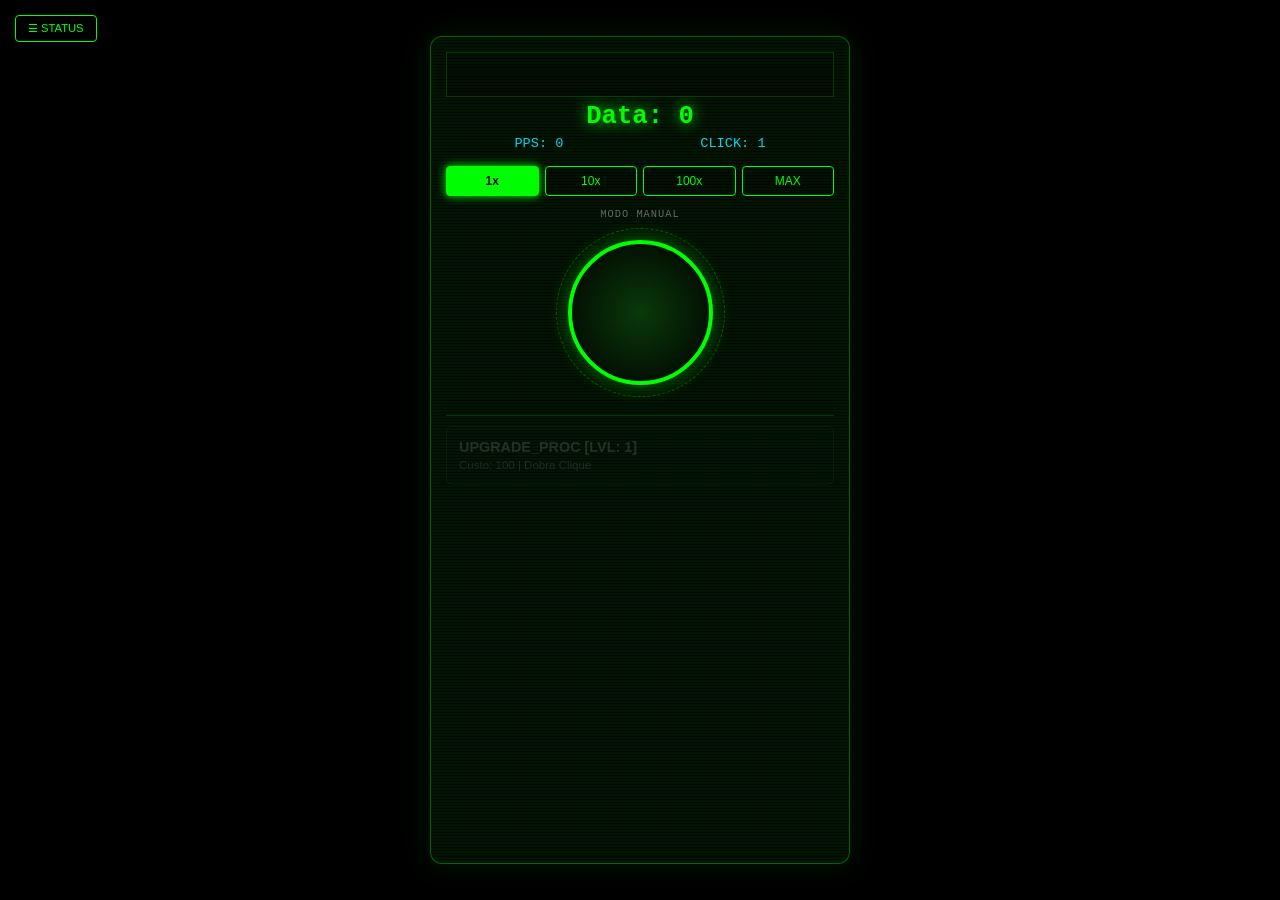
<file: index.html>
<!DOCTYPE html>
<html lang="pt-br">
<head>
    <meta charset="UTF-8">
    <meta name="viewport" content="width=device-width, initial-scale=1.0">
    <title>Hacker Clicker V10 - Estabilidade Total</title>
    <link rel="stylesheet" href="style.css">
</head>
<body>
    <canvas id="matrix-canvas"></canvas>
    
    <div id="active-boosts"></div>
    <button id="open-sidebar" class="menu-trigger">☰ STATUS</button>
    
    <div id="side-menu" class="sidebar">
        <div class="sidebar-header">
            <h3>SISTEMA</h3>
            <button id="close-sidebar">X</button>
        </div>
        <div class="sidebar-content">
            <button id="reset-game" class="reset-btn">LIMPAR CACHE</button>
        </div>
    </div>

    <div class="game-container">
        <div class="scanline"></div>
        <header>
            <div id="system-log" class="log-window"></div>
            <h1>Data: <span id="counter">0</span></h1>
            <div class="stats-row">
                <p>PPS: <span id="pps">0</span></p>
                <p>CLICK: <span id="click-power-display">1</span></p>
            </div>
        </header>

        <div class="buy-selector">
            <button class="batch-btn active" data-amount="1">1x</button>
            <button class="batch-btn" data-amount="10">10x</button>
            <button class="batch-btn" data-amount="100">100x</button>
            <button class="batch-btn" data-amount="max">MAX</button>
        </div>

        <main>
            <div id="idle-status" class="idle-banner">AGUARDANDO INPUT...</div>
            <div class="core-wrapper">
                <button id="click-me"></button>
                <div class="core-ring"></div>
            </div>
        </main>

        <section class="shop">
            <div id="upgrade-list"></div>
        </section>
    </div>

    <script src="matrix.js"></script>
    <script src="script.js"></script>
</body>
</html>
</file>
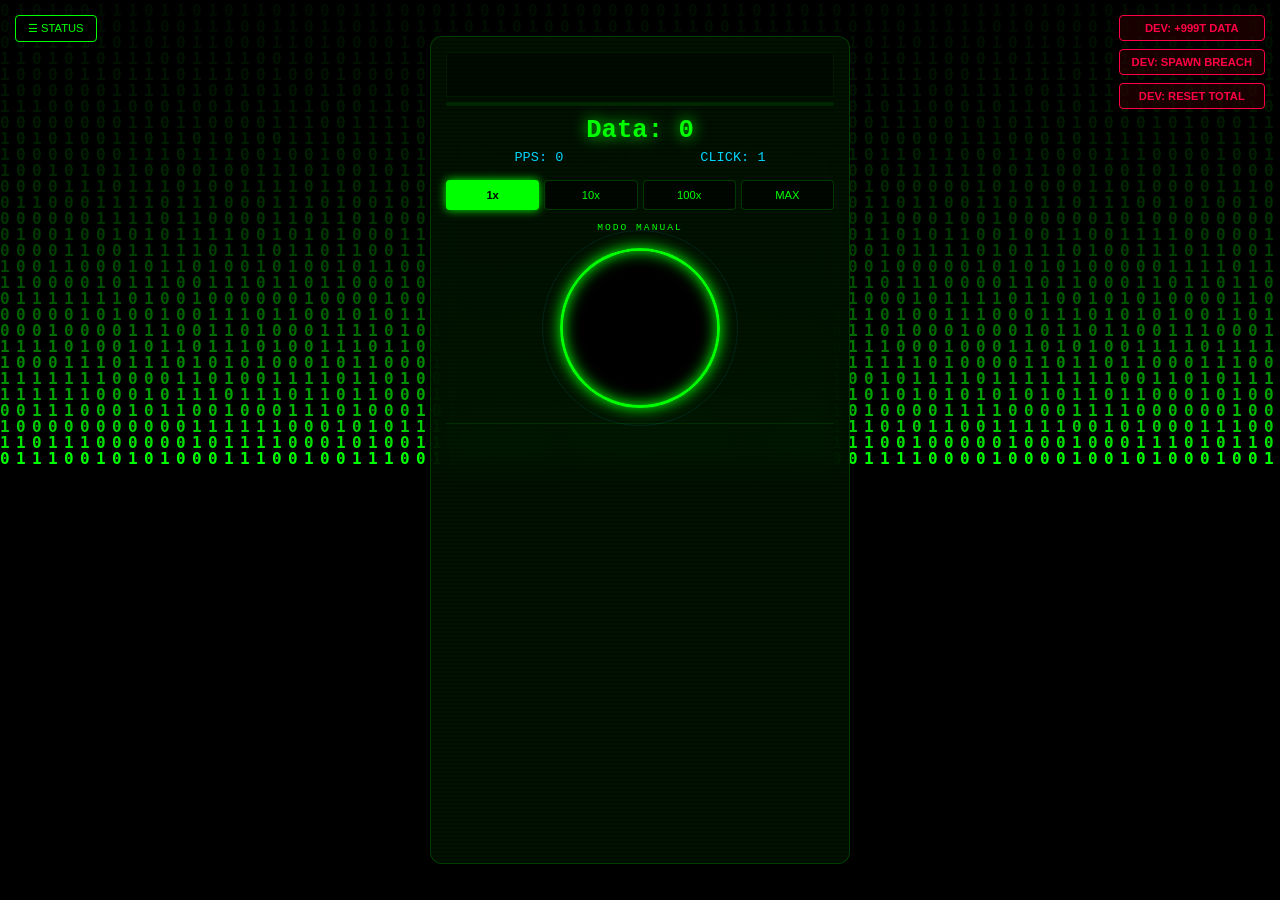
<file: Clicker/index.html>
<!DOCTYPE html>
<html lang="pt-br">
<head>
    <meta charset="UTF-8">
    <meta name="viewport" content="width=device-width, initial-scale=1.0">
    <title>Hacker Clicker V10 - UX Master</title>
    <link rel="stylesheet" href="style.css">
</head>
<body>
    <canvas id="matrix-canvas"></canvas>
    
    <div class="debug-controls">
        <button id="debug-boost" class="debug-trigger">DEV: +999T DATA</button>
        <button id="debug-breach" class="debug-trigger">DEV: SPAWN BREACH</button>
        <button id="debug-reset" class="debug-trigger dev-reset">DEV: RESET TOTAL</button>
    </div>

    <button id="open-sidebar" class="menu-trigger">☰ STATUS</button>
    
    <div id="side-menu" class="sidebar">
        <div class="sidebar-header">
            <h3>SISTEMA</h3>
            <button id="close-sidebar">X</button>
        </div>
        <div class="sidebar-content">
            <button id="reset-game" class="reset-btn">LIMPAR CACHE</button>
        </div>
    </div>

    <div id="breach-overlay" class="breach-flash hidden"></div>

    <div class="game-container">
        <div class="scanline"></div>
        <header>
            <div id="system-log" class="log-window"></div>
            
            <div class="progress-container">
                <div id="data-progress-bar" class="progress-fill"></div>
            </div>

            <h1>Data: <span id="counter">0</span></h1>
            <div class="stats-row">
                <p>PPS: <span id="pps">0</span></p>
                <p>CLICK: <span id="click-power-display">1</span></p>
            </div>
        </header>

        <div class="buy-selector">
            <button class="batch-btn active" data-amount="1">1x</button>
            <button class="batch-btn" data-amount="10">10x</button>
            <button class="batch-btn" data-amount="100">100x</button>
            <button class="batch-btn active-buy" data-amount="max">MAX</button>
        </div>

        <main>
            <div id="idle-status" class="idle-banner neon-pulsing">MODO MANUAL</div>
            <div class="core-wrapper">
                <canvas id="orb-canvas"></canvas>
                <button id="click-me"></button>
                <div class="core-ring"></div>
            </div>
        </main>

        <section class="shop">
            <div id="upgrade-list"></div>
        </section>
    </div>

    <script src="matrix.js"></script>
    <script src="script.js"></script>
</body>
</html>
</file>
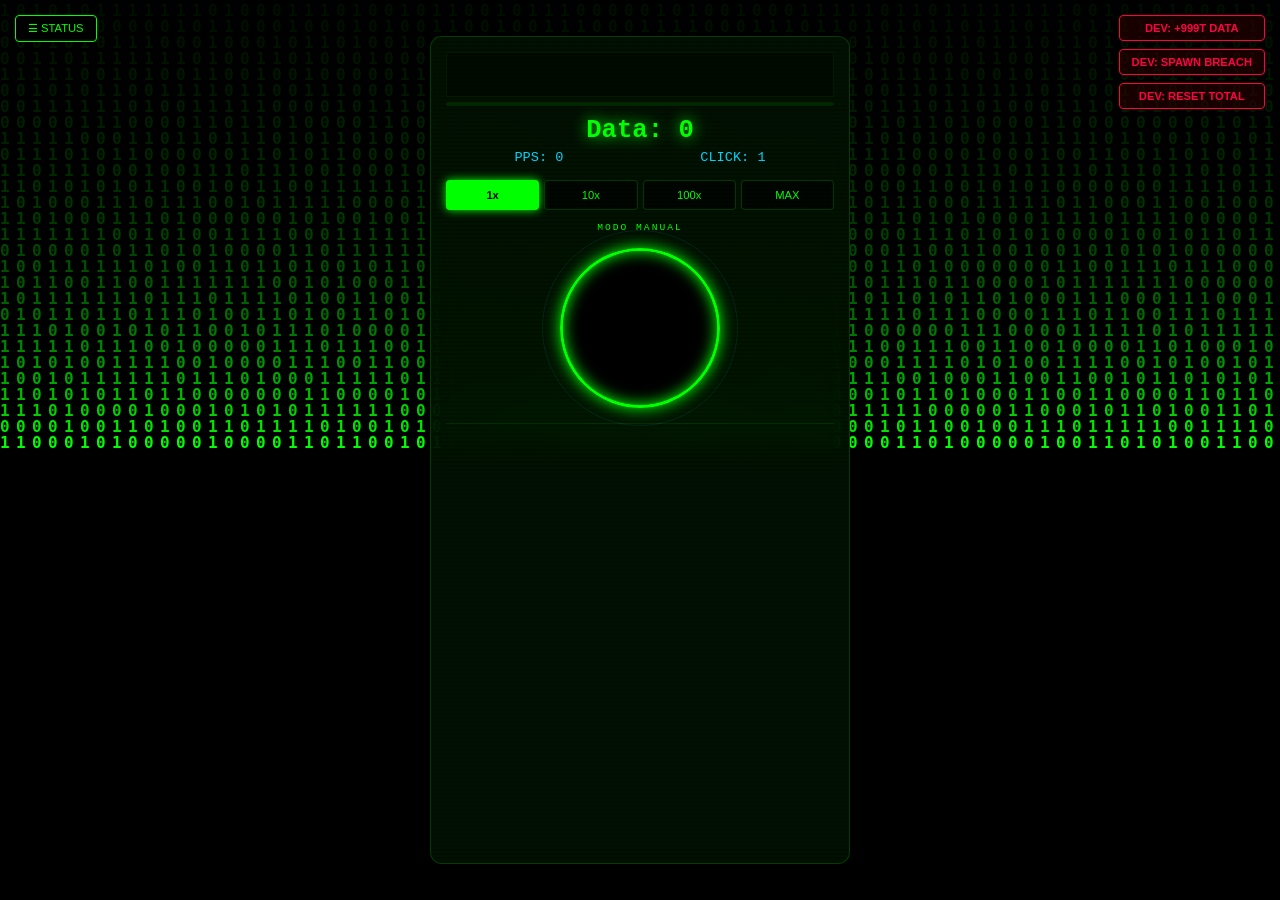
<file: Clicker/V1-1/index.html>
<!DOCTYPE html>
<html lang="pt-br">
<head>
    <meta charset="UTF-8">
    <meta name="viewport" content="width=device-width, initial-scale=1.0">
    <title>Hacker Clicker V10 - UX Master</title>
    <link rel="stylesheet" href="style.css">
</head>
<body>
    <canvas id="matrix-canvas"></canvas>
    
    <div class="debug-controls">
        <button id="debug-boost" class="debug-trigger">DEV: +999T DATA</button>
        <button id="debug-breach" class="debug-trigger">DEV: SPAWN BREACH</button>
        <button id="debug-reset" class="debug-trigger dev-reset">DEV: RESET TOTAL</button>
    </div>

    <button id="open-sidebar" class="menu-trigger">☰ STATUS</button>
    
    <div id="side-menu" class="sidebar">
        <div class="sidebar-header">
            <h3>SISTEMA</h3>
            <button id="close-sidebar">X</button>
        </div>
        <div class="sidebar-content">
            <button id="reset-game" class="reset-btn">LIMPAR CACHE</button>
        </div>
    </div>

    <div id="breach-overlay" class="breach-flash hidden"></div>

    <div class="game-container">
        <div class="scanline"></div>
        <header>
            <div id="system-log" class="log-window"></div>
            
            <div class="progress-container">
                <div id="data-progress-bar" class="progress-fill"></div>
            </div>

            <h1>Data: <span id="counter">0</span></h1>
            <div class="stats-row">
                <p>PPS: <span id="pps">0</span></p>
                <p>CLICK: <span id="click-power-display">1</span></p>
            </div>
        </header>

        <div class="buy-selector">
            <button class="batch-btn active" data-amount="1">1x</button>
            <button class="batch-btn" data-amount="10">10x</button>
            <button class="batch-btn" data-amount="100">100x</button>
            <button class="batch-btn active-buy" data-amount="max">MAX</button>
        </div>

        <main>
            <div id="idle-status" class="idle-banner neon-pulsing">MODO MANUAL</div>
            <div class="core-wrapper">
                <canvas id="orb-canvas"></canvas>
                <button id="click-me"></button>
                <div class="core-ring"></div>
            </div>
        </main>

        <section class="shop">
            <div id="upgrade-list"></div>
        </section>
    </div>

    <script src="matrix.js"></script>
    <script src="script.js"></script>
</body>
</html>
</file>
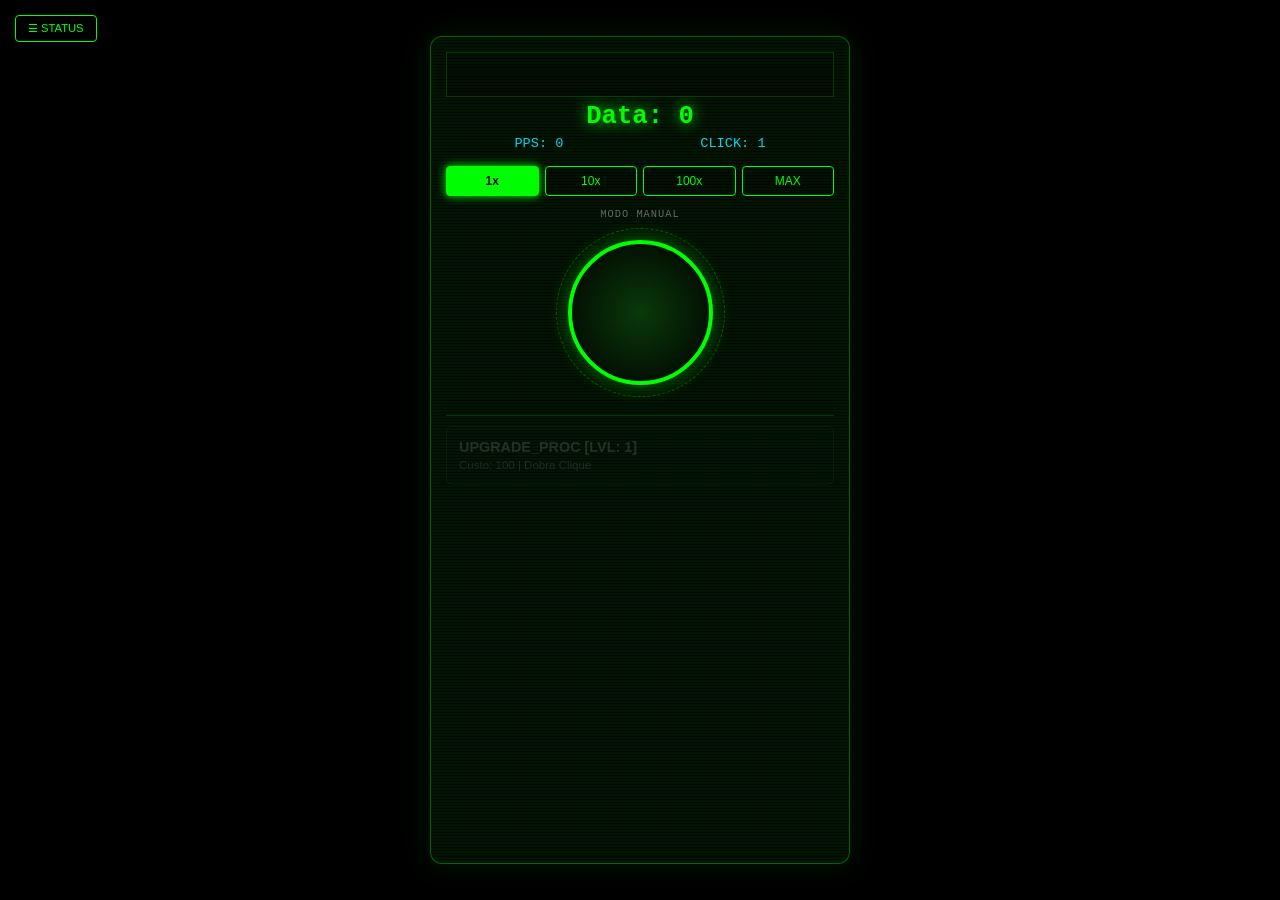
<file: Clicker/V1/index.html>
<!DOCTYPE html>
<html lang="pt-br">
<head>
    <meta charset="UTF-8">
    <meta name="viewport" content="width=device-width, initial-scale=1.0">
    <title>Hacker Clicker V10 - Estabilidade Total</title>
    <link rel="stylesheet" href="style.css">
</head>
<body>
    <canvas id="matrix-canvas"></canvas>
    
    <div id="active-boosts"></div>
    <button id="open-sidebar" class="menu-trigger">☰ STATUS</button>
    
    <div id="side-menu" class="sidebar">
        <div class="sidebar-header">
            <h3>SISTEMA</h3>
            <button id="close-sidebar">X</button>
        </div>
        <div class="sidebar-content">
            <button id="reset-game" class="reset-btn">LIMPAR CACHE</button>
        </div>
    </div>

    <div class="game-container">
        <div class="scanline"></div>
        <header>
            <div id="system-log" class="log-window"></div>
            <h1>Data: <span id="counter">0</span></h1>
            <div class="stats-row">
                <p>PPS: <span id="pps">0</span></p>
                <p>CLICK: <span id="click-power-display">1</span></p>
            </div>
        </header>

        <div class="buy-selector">
            <button class="batch-btn active" data-amount="1">1x</button>
            <button class="batch-btn" data-amount="10">10x</button>
            <button class="batch-btn" data-amount="100">100x</button>
            <button class="batch-btn" data-amount="max">MAX</button>
        </div>

        <main>
            <div id="idle-status" class="idle-banner">AGUARDANDO INPUT...</div>
            <div class="core-wrapper">
                <button id="click-me"></button>
                <div class="core-ring"></div>
            </div>
        </main>

        <section class="shop">
            <div id="upgrade-list"></div>
        </section>
    </div>

    <script src="matrix.js"></script>
    <script src="script.js"></script>
</body>
</html>
</file>
<file: style.css>
/* --- RESET TOTAL PARA EVITAR SOBREPOSIÇÃO --- */
* { 
    margin: 0; 
    padding: 0; 
    box-sizing: border-box; 
    outline: none; 
    -webkit-tap-highlight-color: transparent; 
}

/* O body NÃO pode ter background preto sólido se o canvas está atrás */
body { 
    display: flex; 
    align-items: center; 
    justify-content: center; 
    min-height: 100vh; 
    background-color: #000; /* Fundo de emergência */
    color: #00ff00; 
    font-family: 'Courier New', monospace; 
    overflow: hidden; 
}

/* --- FIX DEFINITIVO DA MATRIX --- */
#matrix-canvas { 
    position: fixed; 
    top: 0; 
    left: 0; 
    width: 100vw !important; 
    height: 100vh !important; 
    z-index: 1 !important; /* Camada 1 */
    pointer-events: none; 
    display: block !important;
}

/* --- CONTAINER (VIDRO TRANSLÚCIDO) --- */
.game-container { 
    position: relative; 
    z-index: 10; /* Camada 10 (Fica por cima da Matrix) */
    width: 95%; 
    max-width: 420px; 
    height: 92vh; 
    
    /* BACKGROUND COM TRANSPARÊNCIA (O SEGREDO) */
    background: rgba(0, 8, 0, 0.75) !important; 
    backdrop-filter: blur(5px); 
    -webkit-backdrop-filter: blur(5px); 
    
    border: 1px solid rgba(0, 255, 0, 0.4); 
    border-radius: 12px; 
    padding: 15px; 
    display: flex; 
    flex-direction: column; 
    box-shadow: 0 0 30px rgba(0, 255, 0, 0.1);
    overflow: hidden;
}

/* --- ELEMENTOS DE TELA --- */
.scanline {
    width: 100%; height: 100%;
    position: absolute; top: 0; left: 0;
    background: linear-gradient(rgba(18, 16, 16, 0) 50%, rgba(0, 255, 0, 0.05) 50%), 
                linear-gradient(90deg, rgba(255, 0, 0, 0.02), rgba(0, 255, 0, 0.01), rgba(0, 0, 255, 0.02));
    background-size: 100% 3px, 3px 100%;
    z-index: 11;
    pointer-events: none;
}

.floating-num { 
    position: fixed; pointer-events: none; font-weight: bold; font-size: 1.8rem; 
    z-index: 9999; text-shadow: 0 0 10px #00ff00; 
    animation: floatUp 0.6s forwards ease-out; 
}
@keyframes floatUp { 0% { opacity: 1; transform: translateY(0) scale(1.5); } 100% { opacity: 0; transform: translateY(-100px) scale(1); } }

/* --- HEADER --- */
.log-window { height: 45px; overflow: hidden; background: rgba(0,0,0,0.6); border: 1px solid #00ff0033; font-size: 0.6rem; padding: 5px; margin-bottom: 5px; }
h1 { font-size: 1.6rem; text-shadow: 0 0 15px #00ff00; text-align: center; margin: 5px 0; }
.stats-row { display: flex; justify-content: space-around; margin-bottom: 15px; font-size: 0.85rem; color: #00d4ff; }

/* --- BOTÃO CENTRAL (O CORE) --- */
.core-wrapper { position: relative; width: 145px; height: 145px; margin: 20px auto; z-index: 100; }
#click-me { 
    width: 100%; height: 100%; border-radius: 50%; border: 4px solid #00ff00; 
    background: radial-gradient(circle, #0a3a0a 0%, #000 100%); 
    cursor: pointer; position: relative; z-index: 110;
    box-shadow: 0 0 20px rgba(0, 255, 0, 0.4); transition: transform 0.05s;
}
#click-me:active { transform: scale(0.88); }

.core-ring { 
    position: absolute; top: -12px; left: -12px; right: -12px; bottom: -12px; 
    border: 1px dashed rgba(0, 255, 0, 0.3); border-radius: 50%; 
    animation: rotate 25s linear infinite; z-index: 90; 
}
@keyframes rotate { from { transform: rotate(0deg); } to { transform: rotate(360deg); } }

/* --- LOJA --- */
.shop { flex-grow: 1; overflow-y: auto; border-top: 1px solid rgba(0, 255, 0, 0.2); padding-top: 10px; margin-top: 10px; }
.upgrade-item { margin-bottom: 10px; }
.upgrade-btn { 
    width: 100%; background: rgba(0, 30, 0, 0.4); color: #00ff00; 
    border: 1px solid rgba(0, 255, 0, 0.3); padding: 12px; 
    text-align: left; cursor: pointer; border-radius: 6px;
}
.upgrade-btn:disabled { opacity: 0.2; cursor: not-allowed; filter: grayscale(1); }
.btn-title { display: block; font-weight: bold; font-size: 0.9rem; margin-bottom: 2px; }
.btn-info { font-size: 0.72rem; color: #00d4ff; opacity: 0.9; }

/* --- BATCH SELECTOR --- */
.buy-selector { display: flex; gap: 6px; margin-bottom: 12px; }
.batch-btn { background: rgba(0,0,0,0.5); border: 1px solid #00ff00; color: #00ff00; padding: 7px; cursor: pointer; flex: 1; font-size: 0.75rem; border-radius: 4px; }
.batch-btn.active { background: #00ff00; color: #000; font-weight: bold; box-shadow: 0 0 10px #00ff00; }

/* --- SIDEBAR E OUTROS --- */
.sidebar { position: fixed; left: -300px; width: 280px; height: 100%; background: #000; z-index: 2000; transition: 0.3s; border-right: 1px solid #00ff00; padding: 25px; }
.sidebar.active { left: 0; }
.menu-trigger { position: fixed; top: 15px; left: 15px; z-index: 1000; background: #000; color: #00ff00; border: 1px solid #00ff00; padding: 6px 12px; cursor: pointer; border-radius: 4px; font-size: 0.7rem; }
.hidden-upgrade { display: none !important; }
.auto-pulsing { animation: apulse 0.8s infinite alternate; }
@keyframes apulse { from { box-shadow: 0 0 5px #00d4ff; border-color: #00ff00; } to { box-shadow: 0 0 25px #00d4ff; border-color: #00d4ff; } }
.reset-btn { color: #ff0044; border: 1px solid #ff0044; background: none; width: 100%; padding: 12px; cursor: pointer; margin-top: 30px; font-weight: bold; }
.idle-banner { font-size: 0.65rem; color: #666; text-align: center; margin-bottom: 5px; letter-spacing: 1px; }
</file>
<file: Clicker/style.css>
/* style.css */
* { 
    margin: 0; 
    padding: 0; 
    box-sizing: border-box; 
    outline: none; 
    -webkit-tap-highlight-color: transparent; 
}

body { 
    display: flex; 
    align-items: center; 
    justify-content: center; 
    min-height: 100vh; 
    background-color: #000; 
    color: #00ff00; 
    font-family: 'Courier New', monospace; 
    overflow: hidden; 
    transition: color 0.5s, background 0.5s; 
}

#matrix-canvas { 
    position: fixed; 
    top: 0; 
    left: 0; 
    width: 100vw !important; 
    height: 100vh !important; 
    z-index: -1; 
    pointer-events: none; 
    transition: filter 0.5s; 
}

.debug-controls { 
    position: fixed; 
    top: 15px; 
    right: 15px; 
    z-index: 1000; 
    display: flex; 
    flex-direction: column; 
    gap: 8px; 
}

.debug-trigger { 
    background: rgba(40, 0, 0, 0.6); 
    color: #ff0044; 
    border: 1px solid #ff0044; 
    padding: 6px 12px; 
    cursor: pointer; 
    border-radius: 4px; 
    font-size: 0.7rem; 
    font-weight: bold; 
    transition: 0.3s; 
}

.game-container { 
    position: relative; 
    z-index: 10; 
    width: 95%; 
    max-width: 420px; 
    height: 92vh; 
    background: rgba(0, 15, 0, 0.85); 
    backdrop-filter: blur(15px); 
    border: 1px solid rgba(0, 255, 0, 0.2); 
    border-radius: 12px; 
    padding: 15px; 
    display: flex; 
    flex-direction: column; 
    overflow: hidden; 
    transition: border 0.5s; 
}

.progress-container { 
    width: 100%; 
    height: 4px; 
    background: rgba(0, 255, 0, 0.1); 
    margin-bottom: 10px; 
    border-radius: 2px; 
    overflow: hidden; 
}

.progress-fill { 
    width: 0%; 
    height: 100%; 
    background: #00ff00; 
    box-shadow: 0 0 10px #00ff00; 
    transition: width 0.3s ease, background 0.5s; 
}

.scanline { 
    width: 100%; 
    height: 100%; 
    position: absolute; 
    top: 0; 
    left: 0; 
    background: linear-gradient(rgba(18, 16, 16, 0) 50%, rgba(0, 255, 0, 0.02) 50%); 
    background-size: 100% 4px; 
    z-index: 11; 
    pointer-events: none; 
}

.floating-num { 
    position: fixed; 
    pointer-events: none; 
    font-weight: bold; 
    font-size: 1.8rem; 
    z-index: 9999; 
    text-shadow: 0 0 10px currentColor; 
    animation: floatUp 0.6s forwards ease-out; 
}

@keyframes floatUp { 
    0% { opacity: 1; transform: translateY(0) scale(1.5); } 
    100% { opacity: 0; transform: translateY(-130px) scale(0.8); } 
}

.log-window { 
    height: 45px; 
    overflow: hidden; 
    background: rgba(0,0,0,0.5); 
    border: 1px solid #00ff0011; 
    font-size: 0.6rem; 
    padding: 5px; 
    margin-bottom: 5px; 
    color: #00d4ff; 
    transition: border 0.5s, color 0.5s; 
}

h1 { 
    font-size: 1.6rem; 
    text-shadow: 0 0 15px #00ff00; 
    text-align: center; 
    margin: 5px 0; 
    transition: text-shadow 0.5s; 
}

.stats-row { 
    display: flex; 
    justify-content: space-around; 
    margin-bottom: 15px; 
    font-size: 0.85rem; 
    color: #00d4ff; 
    transition: color 0.5s; 
}

.core-wrapper { 
    position: relative; 
    width: 160px; 
    height: 160px; 
    margin: 15px auto; 
    z-index: 100; 
    border-radius: 50%; 
}

#orb-canvas { 
    position: absolute; 
    top: 0; 
    left: 0; 
    width: 100%; 
    height: 100%; 
    z-index: 105; 
    border-radius: 50%; 
    pointer-events: none; 
}

#click-me { 
    --flash-color: #00ff00; 
    width: 100%; 
    height: 100%; 
    border-radius: 50%; 
    border: 3px solid var(--flash-color); 
    background: transparent; 
    cursor: pointer; 
    position: relative; 
    z-index: 110; 
    box-shadow: 0 0 15px var(--flash-color), inset 0 0 15px var(--flash-color); 
    /* NOVO: Ajuste de transição para resposta imediata no clique */
    transition: transform 0.05s ease-out, box-shadow 0.1s, border 0.5s; 
}

/* NOVO: Animação de afundar trazida de volta com escala agressiva */
#click-me:active, #click-me.is-pulsing { 
    transform: scale(0.88) !important; 
    box-shadow: 0 0 40px var(--flash-color), inset 0 0 20px var(--flash-color); 
}

.core-ring { 
    position: absolute; 
    top: -18px; 
    left: -18px; 
    right: -18px; 
    bottom: -18px; 
    border: 1px solid rgba(0, 212, 255, 0.1); 
    border-radius: 50%; 
    animation: rotate 40s linear infinite; 
    z-index: 90; 
}

@keyframes rotate { from { transform: rotate(0deg); } to { transform: rotate(360deg); } }

.shop { 
    flex-grow: 1; 
    overflow-y: auto; 
    border-top: 1px solid rgba(0, 255, 0, 0.1); 
    padding-top: 10px; 
    position: relative; 
    z-index: 150; 
}

.shop::-webkit-scrollbar { width: 4px; }
.shop::-webkit-scrollbar-thumb { background: rgba(0, 255, 0, 0.2); border-radius: 10px; }

.hidden-upgrade { display: none !important; }

.upgrade-item { margin-bottom: 8px; }

.upgrade-btn { 
    width: 100%; 
    background: rgba(0, 15, 0, 0.4); 
    border: 1px solid rgba(0, 255, 0, 0.15); 
    padding: 12px; 
    text-align: left; 
    cursor: pointer; 
    border-radius: 6px; 
    display: flex; 
    flex-direction: column; 
    transition: border 0.4s, box-shadow 0.4s; 
}

.upgrade-btn:disabled { opacity: 0.15; cursor: not-allowed; }
.btn-title { display: block; font-weight: bold; font-size: 0.85rem; color: #00ff00 !important; } 
.btn-info { font-size: 0.7rem; color: #00d4ff !important; } 
.cyan-preview { color: #00d4ff !important; opacity: 0.8; }

.buy-selector { display: flex; gap: 5px; margin-bottom: 12px; position: relative; z-index: 150; }

.batch-btn { 
    background: rgba(0,0,0,0.6); 
    border: 1px solid #00ff0033; 
    color: #00ff00; 
    padding: 8px; 
    cursor: pointer; 
    flex: 1; 
    font-size: 0.7rem; 
    border-radius: 4px; 
}

.batch-btn.active { 
    background: #00ff00 !important; 
    color: #000 !important; 
    font-weight: bold; 
    box-shadow: 0 0 10px #00ff00; 
}

.sidebar { 
    position: fixed; 
    left: -300px; 
    width: 280px; 
    height: 100%; 
    background: #000; 
    z-index: 2000; 
    transition: 0.4s; 
    border-right: 1px solid #00ff00; 
    padding: 25px; 
}

.sidebar.active { left: 0; }

.menu-trigger { 
    position: fixed; 
    top: 15px; 
    left: 15px; 
    z-index: 1000; 
    background: #000; 
    color: #00ff00; 
    border: 1px solid #00ff00; 
    padding: 6px 12px; 
    border-radius: 4px; 
    font-size: 0.7rem; 
    cursor: pointer; 
}

.idle-banner { 
    font-size: 0.6rem; 
    text-align: center; 
    margin-bottom: 5px; 
    letter-spacing: 2px; 
    color: var(--flash-color); 
    transition: color 0.5s; 
}

.neon-pulsing { 
    font-weight: bold; 
    animation: breathingText 2s infinite ease-in-out; 
}

@keyframes breathingText { 
    0% { opacity: 0.2; text-shadow: none; } 
    50% { opacity: 1; text-shadow: 0 0 5px var(--flash-color), 0 0 15px var(--flash-color); } 
    100% { opacity: 0.2; text-shadow: none; } 
}

.reset-btn { 
    color: #ff0044; 
    border: 1px solid #ff0044; 
    background: none; 
    width: 100%; 
    padding: 12px; 
    cursor: pointer; 
    margin-top: 30px; 
    font-weight: bold; 
}

/* GATILHO e MODO SYSTEM BREACH */
.breach-trigger-icon { 
    position: fixed; 
    font-size: 2rem; 
    cursor: pointer; 
    z-index: 9000; 
    user-select: none; 
    animation: glitchTrigger 0.3s infinite, floatBreach 7s forwards linear; 
    text-shadow: 0 0 10px #ff0044; 
}

@keyframes glitchTrigger { 
    0% { transform: scale(1) skew(0deg); color: #ff0044; } 
    30% { transform: scale(1.1) skew(5deg); color: #fff; } 
    100% { transform: scale(1) skew(0deg); color: #ff0044; } 
}

@keyframes floatBreach { 
    from { opacity: 1; } 
    to { opacity: 0; transform: translateY(-50px); } 
}

.breach-flash { 
    position: fixed; top: 0; left: 0; width: 100vw; height: 100vh; 
    background: rgba(255, 0, 68, 0.4); 
    z-index: 10000; 
    pointer-events: none; 
    animation: screenPulse 0.5s infinite; 
}

@keyframes screenPulse { 
    0% { opacity: 1; } 50% { opacity: 0.4; } 100% { opacity: 1; } 
}

.body-breach-active { color: #ff0044 !important; }

.body-breach-active #matrix-canvas { 
    filter: sepia(1) hue-rotate(320deg) saturate(3); 
}

.body-breach-active .game-container, 
.body-breach-active .log-window, 
.body-breach-active .upgrade-btn { 
    border-color: rgba(255, 0, 68, 0.3) !important; 
}

.body-breach-active h1 { text-shadow: 0 0 15px #ff0044 !important; }

.body-breach-active .log-window, 
.body-breach-active .stats-row, 
.body-breach-active .btn-info { color: #fff !important; }

.body-breach-active #click-me { 
    border-color: #ff0044 !important; 
    box-shadow: 0 0 15px #ff0044, inset 0 0 15px #ff0044 !important; 
}

.body-breach-active .progress-fill, 
.body-breach-active .batch-btn.active { 
    background: #ff0044 !important; 
    box-shadow: 0 0 10px #ff0044 !important; 
}

.body-breach-active #idle-status, 
.body-breach-active .floating-num { color: #fff !important; }

.body-breach-active .shop::-webkit-scrollbar-thumb { background: rgba(255, 0, 68, 0.3); }

.hidden { display: none !important; }

/* Estilização de Tiers (Bordas e Sombras apenas) */
.upgrade-item.tier-1 .upgrade-btn { border-color: #00d4ff !important; box-shadow: inset 0 0 10px #00d4ff33; }
.upgrade-item.tier-2 .upgrade-btn { border-color: #ff00ff !important; box-shadow: inset 0 0 10px #ff00ff33; }
.upgrade-item.tier-3 .upgrade-btn { border-color: #ffaa00 !important; box-shadow: inset 0 0 10px #ffaa0033; }
.upgrade-item.tier-4 .upgrade-btn { border-color: #ff0044 !important; box-shadow: inset 0 0 15px #ff004455; }
.upgrade-item.tier-5 .upgrade-btn { border-color: #ffffff !important; box-shadow: 0 0 15px #fff3; }
.upgrade-item.tier-7 .upgrade-btn { animation: rainbowBorder 3s linear infinite; background: rgba(255, 255, 255, 0.1); }

@keyframes rainbowBorder {
    0% { border-color: #ff0000; }
    20% { border-color: #ffaa00; }
    40% { border-color: #00ff00; }
    60% { border-color: #00d4ff; }
    80% { border-color: #ff00ff; }
    100% { border-color: #ff0000; }
}
</file>
<file: Clicker/V1-1/style.css>
/* style.css */
* { 
    margin: 0; 
    padding: 0; 
    box-sizing: border-box; 
    outline: none; 
    -webkit-tap-highlight-color: transparent; 
}

body { 
    display: flex; 
    align-items: center; 
    justify-content: center; 
    min-height: 100vh; 
    background-color: #000; 
    color: #00ff00; 
    font-family: 'Courier New', monospace; 
    overflow: hidden; 
    transition: color 0.5s, background 0.5s; 
}

#matrix-canvas { 
    position: fixed; 
    top: 0; 
    left: 0; 
    width: 100vw !important; 
    height: 100vh !important; 
    z-index: -1; 
    pointer-events: none; 
    transition: filter 0.5s; 
}

.debug-controls { 
    position: fixed; 
    top: 15px; 
    right: 15px; 
    z-index: 1000; 
    display: flex; 
    flex-direction: column; 
    gap: 8px; 
}

.debug-trigger { 
    background: rgba(40, 0, 0, 0.6); 
    color: #ff0044; 
    border: 1px solid #ff0044; 
    padding: 6px 12px; 
    cursor: pointer; 
    border-radius: 4px; 
    font-size: 0.7rem; 
    font-weight: bold; 
    transition: 0.3s; 
}

.game-container { 
    position: relative; 
    z-index: 10; 
    width: 95%; 
    max-width: 420px; 
    height: 92vh; 
    background: rgba(0, 15, 0, 0.85); 
    backdrop-filter: blur(15px); 
    border: 1px solid rgba(0, 255, 0, 0.2); 
    border-radius: 12px; 
    padding: 15px; 
    display: flex; 
    flex-direction: column; 
    overflow: hidden; 
    transition: border 0.5s; 
}

.progress-container { 
    width: 100%; 
    height: 4px; 
    background: rgba(0, 255, 0, 0.1); 
    margin-bottom: 10px; 
    border-radius: 2px; 
    overflow: hidden; 
}

.progress-fill { 
    width: 0%; 
    height: 100%; 
    background: #00ff00; 
    box-shadow: 0 0 10px #00ff00; 
    transition: width 0.3s ease, background 0.5s; 
}

.scanline { 
    width: 100%; 
    height: 100%; 
    position: absolute; 
    top: 0; 
    left: 0; 
    background: linear-gradient(rgba(18, 16, 16, 0) 50%, rgba(0, 255, 0, 0.02) 50%); 
    background-size: 100% 4px; 
    z-index: 11; 
    pointer-events: none; 
}

.floating-num { 
    position: fixed; 
    pointer-events: none; 
    font-weight: bold; 
    font-size: 1.8rem; 
    z-index: 9999; 
    text-shadow: 0 0 10px currentColor; 
    animation: floatUp 0.6s forwards ease-out; 
}

@keyframes floatUp { 
    0% { opacity: 1; transform: translateY(0) scale(1.5); } 
    100% { opacity: 0; transform: translateY(-130px) scale(0.8); } 
}

.log-window { 
    height: 45px; 
    overflow: hidden; 
    background: rgba(0,0,0,0.5); 
    border: 1px solid #00ff0011; 
    font-size: 0.6rem; 
    padding: 5px; 
    margin-bottom: 5px; 
    color: #00d4ff; 
    transition: border 0.5s, color 0.5s; 
}

h1 { 
    font-size: 1.6rem; 
    text-shadow: 0 0 15px #00ff00; 
    text-align: center; 
    margin: 5px 0; 
    transition: text-shadow 0.5s; 
}

.stats-row { 
    display: flex; 
    justify-content: space-around; 
    margin-bottom: 15px; 
    font-size: 0.85rem; 
    color: #00d4ff; 
    transition: color 0.5s; 
}

.core-wrapper { 
    position: relative; 
    width: 160px; 
    height: 160px; 
    margin: 15px auto; 
    z-index: 100; 
    border-radius: 50%; 
}

#orb-canvas { 
    position: absolute; 
    top: 0; 
    left: 0; 
    width: 100%; 
    height: 100%; 
    z-index: 105; 
    border-radius: 50%; 
    pointer-events: none; 
}

#click-me { 
    --flash-color: #00ff00; 
    width: 100%; 
    height: 100%; 
    border-radius: 50%; 
    border: 3px solid var(--flash-color); 
    background: transparent; 
    cursor: pointer; 
    position: relative; 
    z-index: 110; 
    box-shadow: 0 0 15px var(--flash-color), inset 0 0 15px var(--flash-color); 
    /* NOVO: Ajuste de transição para resposta imediata no clique */
    transition: transform 0.05s ease-out, box-shadow 0.1s, border 0.5s; 
}

/* NOVO: Animação de afundar trazida de volta com escala agressiva */
#click-me:active, #click-me.is-pulsing { 
    transform: scale(0.88) !important; 
    box-shadow: 0 0 40px var(--flash-color), inset 0 0 20px var(--flash-color); 
}

.core-ring { 
    position: absolute; 
    top: -18px; 
    left: -18px; 
    right: -18px; 
    bottom: -18px; 
    border: 1px solid rgba(0, 212, 255, 0.1); 
    border-radius: 50%; 
    animation: rotate 40s linear infinite; 
    z-index: 90; 
}

@keyframes rotate { from { transform: rotate(0deg); } to { transform: rotate(360deg); } }

.shop { 
    flex-grow: 1; 
    overflow-y: auto; 
    border-top: 1px solid rgba(0, 255, 0, 0.1); 
    padding-top: 10px; 
    position: relative; 
    z-index: 150; 
}

.shop::-webkit-scrollbar { width: 4px; }
.shop::-webkit-scrollbar-thumb { background: rgba(0, 255, 0, 0.2); border-radius: 10px; }

.hidden-upgrade { display: none !important; }

.upgrade-item { margin-bottom: 8px; }

.upgrade-btn { 
    width: 100%; 
    background: rgba(0, 15, 0, 0.4); 
    border: 1px solid rgba(0, 255, 0, 0.15); 
    padding: 12px; 
    text-align: left; 
    cursor: pointer; 
    border-radius: 6px; 
    display: flex; 
    flex-direction: column; 
    transition: border 0.4s, box-shadow 0.4s; 
}

.upgrade-btn:disabled { opacity: 0.15; cursor: not-allowed; }
.btn-title { display: block; font-weight: bold; font-size: 0.85rem; color: #00ff00 !important; } 
.btn-info { font-size: 0.7rem; color: #00d4ff !important; } 
.cyan-preview { color: #00d4ff !important; opacity: 0.8; }

.buy-selector { display: flex; gap: 5px; margin-bottom: 12px; position: relative; z-index: 150; }

.batch-btn { 
    background: rgba(0,0,0,0.6); 
    border: 1px solid #00ff0033; 
    color: #00ff00; 
    padding: 8px; 
    cursor: pointer; 
    flex: 1; 
    font-size: 0.7rem; 
    border-radius: 4px; 
}

.batch-btn.active { 
    background: #00ff00 !important; 
    color: #000 !important; 
    font-weight: bold; 
    box-shadow: 0 0 10px #00ff00; 
}

.sidebar { 
    position: fixed; 
    left: -300px; 
    width: 280px; 
    height: 100%; 
    background: #000; 
    z-index: 2000; 
    transition: 0.4s; 
    border-right: 1px solid #00ff00; 
    padding: 25px; 
}

.sidebar.active { left: 0; }

.menu-trigger { 
    position: fixed; 
    top: 15px; 
    left: 15px; 
    z-index: 1000; 
    background: #000; 
    color: #00ff00; 
    border: 1px solid #00ff00; 
    padding: 6px 12px; 
    border-radius: 4px; 
    font-size: 0.7rem; 
    cursor: pointer; 
}

.idle-banner { 
    font-size: 0.6rem; 
    text-align: center; 
    margin-bottom: 5px; 
    letter-spacing: 2px; 
    color: var(--flash-color); 
    transition: color 0.5s; 
}

.neon-pulsing { 
    font-weight: bold; 
    animation: breathingText 2s infinite ease-in-out; 
}

@keyframes breathingText { 
    0% { opacity: 0.2; text-shadow: none; } 
    50% { opacity: 1; text-shadow: 0 0 5px var(--flash-color), 0 0 15px var(--flash-color); } 
    100% { opacity: 0.2; text-shadow: none; } 
}

.reset-btn { 
    color: #ff0044; 
    border: 1px solid #ff0044; 
    background: none; 
    width: 100%; 
    padding: 12px; 
    cursor: pointer; 
    margin-top: 30px; 
    font-weight: bold; 
}

/* GATILHO e MODO SYSTEM BREACH */
.breach-trigger-icon { 
    position: fixed; 
    font-size: 2rem; 
    cursor: pointer; 
    z-index: 9000; 
    user-select: none; 
    animation: glitchTrigger 0.3s infinite, floatBreach 7s forwards linear; 
    text-shadow: 0 0 10px #ff0044; 
}

@keyframes glitchTrigger { 
    0% { transform: scale(1) skew(0deg); color: #ff0044; } 
    30% { transform: scale(1.1) skew(5deg); color: #fff; } 
    100% { transform: scale(1) skew(0deg); color: #ff0044; } 
}

@keyframes floatBreach { 
    from { opacity: 1; } 
    to { opacity: 0; transform: translateY(-50px); } 
}

.breach-flash { 
    position: fixed; top: 0; left: 0; width: 100vw; height: 100vh; 
    background: rgba(255, 0, 68, 0.4); 
    z-index: 10000; 
    pointer-events: none; 
    animation: screenPulse 0.5s infinite; 
}

@keyframes screenPulse { 
    0% { opacity: 1; } 50% { opacity: 0.4; } 100% { opacity: 1; } 
}

.body-breach-active { color: #ff0044 !important; }

.body-breach-active #matrix-canvas { 
    filter: sepia(1) hue-rotate(320deg) saturate(3); 
}

.body-breach-active .game-container, 
.body-breach-active .log-window, 
.body-breach-active .upgrade-btn { 
    border-color: rgba(255, 0, 68, 0.3) !important; 
}

.body-breach-active h1 { text-shadow: 0 0 15px #ff0044 !important; }

.body-breach-active .log-window, 
.body-breach-active .stats-row, 
.body-breach-active .btn-info { color: #fff !important; }

.body-breach-active #click-me { 
    border-color: #ff0044 !important; 
    box-shadow: 0 0 15px #ff0044, inset 0 0 15px #ff0044 !important; 
}

.body-breach-active .progress-fill, 
.body-breach-active .batch-btn.active { 
    background: #ff0044 !important; 
    box-shadow: 0 0 10px #ff0044 !important; 
}

.body-breach-active #idle-status, 
.body-breach-active .floating-num { color: #fff !important; }

.body-breach-active .shop::-webkit-scrollbar-thumb { background: rgba(255, 0, 68, 0.3); }

.hidden { display: none !important; }

/* Estilização de Tiers (Bordas e Sombras apenas) */
.upgrade-item.tier-1 .upgrade-btn { border-color: #00d4ff !important; box-shadow: inset 0 0 10px #00d4ff33; }
.upgrade-item.tier-2 .upgrade-btn { border-color: #ff00ff !important; box-shadow: inset 0 0 10px #ff00ff33; }
.upgrade-item.tier-3 .upgrade-btn { border-color: #ffaa00 !important; box-shadow: inset 0 0 10px #ffaa0033; }
.upgrade-item.tier-4 .upgrade-btn { border-color: #ff0044 !important; box-shadow: inset 0 0 15px #ff004455; }
.upgrade-item.tier-5 .upgrade-btn { border-color: #ffffff !important; box-shadow: 0 0 15px #fff3; }
.upgrade-item.tier-7 .upgrade-btn { animation: rainbowBorder 3s linear infinite; background: rgba(255, 255, 255, 0.1); }

@keyframes rainbowBorder {
    0% { border-color: #ff0000; }
    20% { border-color: #ffaa00; }
    40% { border-color: #00ff00; }
    60% { border-color: #00d4ff; }
    80% { border-color: #ff00ff; }
    100% { border-color: #ff0000; }
}
</file>
<file: Clicker/V1/style.css>
/* --- RESET TOTAL PARA EVITAR SOBREPOSIÇÃO --- */
* { 
    margin: 0; 
    padding: 0; 
    box-sizing: border-box; 
    outline: none; 
    -webkit-tap-highlight-color: transparent; 
}

/* O body NÃO pode ter background preto sólido se o canvas está atrás */
body { 
    display: flex; 
    align-items: center; 
    justify-content: center; 
    min-height: 100vh; 
    background-color: #000; /* Fundo de emergência */
    color: #00ff00; 
    font-family: 'Courier New', monospace; 
    overflow: hidden; 
}

/* --- FIX DEFINITIVO DA MATRIX --- */
#matrix-canvas { 
    position: fixed; 
    top: 0; 
    left: 0; 
    width: 100vw !important; 
    height: 100vh !important; 
    z-index: 1 !important; /* Camada 1 */
    pointer-events: none; 
    display: block !important;
}

/* --- CONTAINER (VIDRO TRANSLÚCIDO) --- */
.game-container { 
    position: relative; 
    z-index: 10; /* Camada 10 (Fica por cima da Matrix) */
    width: 95%; 
    max-width: 420px; 
    height: 92vh; 
    
    /* BACKGROUND COM TRANSPARÊNCIA (O SEGREDO) */
    background: rgba(0, 8, 0, 0.75) !important; 
    backdrop-filter: blur(5px); 
    -webkit-backdrop-filter: blur(5px); 
    
    border: 1px solid rgba(0, 255, 0, 0.4); 
    border-radius: 12px; 
    padding: 15px; 
    display: flex; 
    flex-direction: column; 
    box-shadow: 0 0 30px rgba(0, 255, 0, 0.1);
    overflow: hidden;
}

/* --- ELEMENTOS DE TELA --- */
.scanline {
    width: 100%; height: 100%;
    position: absolute; top: 0; left: 0;
    background: linear-gradient(rgba(18, 16, 16, 0) 50%, rgba(0, 255, 0, 0.05) 50%), 
                linear-gradient(90deg, rgba(255, 0, 0, 0.02), rgba(0, 255, 0, 0.01), rgba(0, 0, 255, 0.02));
    background-size: 100% 3px, 3px 100%;
    z-index: 11;
    pointer-events: none;
}

.floating-num { 
    position: fixed; pointer-events: none; font-weight: bold; font-size: 1.8rem; 
    z-index: 9999; text-shadow: 0 0 10px #00ff00; 
    animation: floatUp 0.6s forwards ease-out; 
}
@keyframes floatUp { 0% { opacity: 1; transform: translateY(0) scale(1.5); } 100% { opacity: 0; transform: translateY(-100px) scale(1); } }

/* --- HEADER --- */
.log-window { height: 45px; overflow: hidden; background: rgba(0,0,0,0.6); border: 1px solid #00ff0033; font-size: 0.6rem; padding: 5px; margin-bottom: 5px; }
h1 { font-size: 1.6rem; text-shadow: 0 0 15px #00ff00; text-align: center; margin: 5px 0; }
.stats-row { display: flex; justify-content: space-around; margin-bottom: 15px; font-size: 0.85rem; color: #00d4ff; }

/* --- BOTÃO CENTRAL (O CORE) --- */
.core-wrapper { position: relative; width: 145px; height: 145px; margin: 20px auto; z-index: 100; }
#click-me { 
    width: 100%; height: 100%; border-radius: 50%; border: 4px solid #00ff00; 
    background: radial-gradient(circle, #0a3a0a 0%, #000 100%); 
    cursor: pointer; position: relative; z-index: 110;
    box-shadow: 0 0 20px rgba(0, 255, 0, 0.4); transition: transform 0.05s;
}
#click-me:active { transform: scale(0.88); }

.core-ring { 
    position: absolute; top: -12px; left: -12px; right: -12px; bottom: -12px; 
    border: 1px dashed rgba(0, 255, 0, 0.3); border-radius: 50%; 
    animation: rotate 25s linear infinite; z-index: 90; 
}
@keyframes rotate { from { transform: rotate(0deg); } to { transform: rotate(360deg); } }

/* --- LOJA --- */
.shop { flex-grow: 1; overflow-y: auto; border-top: 1px solid rgba(0, 255, 0, 0.2); padding-top: 10px; margin-top: 10px; }
.upgrade-item { margin-bottom: 10px; }
.upgrade-btn { 
    width: 100%; background: rgba(0, 30, 0, 0.4); color: #00ff00; 
    border: 1px solid rgba(0, 255, 0, 0.3); padding: 12px; 
    text-align: left; cursor: pointer; border-radius: 6px;
}
.upgrade-btn:disabled { opacity: 0.2; cursor: not-allowed; filter: grayscale(1); }
.btn-title { display: block; font-weight: bold; font-size: 0.9rem; margin-bottom: 2px; }
.btn-info { font-size: 0.72rem; color: #00d4ff; opacity: 0.9; }

/* --- BATCH SELECTOR --- */
.buy-selector { display: flex; gap: 6px; margin-bottom: 12px; }
.batch-btn { background: rgba(0,0,0,0.5); border: 1px solid #00ff00; color: #00ff00; padding: 7px; cursor: pointer; flex: 1; font-size: 0.75rem; border-radius: 4px; }
.batch-btn.active { background: #00ff00; color: #000; font-weight: bold; box-shadow: 0 0 10px #00ff00; }

/* --- SIDEBAR E OUTROS --- */
.sidebar { position: fixed; left: -300px; width: 280px; height: 100%; background: #000; z-index: 2000; transition: 0.3s; border-right: 1px solid #00ff00; padding: 25px; }
.sidebar.active { left: 0; }
.menu-trigger { position: fixed; top: 15px; left: 15px; z-index: 1000; background: #000; color: #00ff00; border: 1px solid #00ff00; padding: 6px 12px; cursor: pointer; border-radius: 4px; font-size: 0.7rem; }
.hidden-upgrade { display: none !important; }
.auto-pulsing { animation: apulse 0.8s infinite alternate; }
@keyframes apulse { from { box-shadow: 0 0 5px #00d4ff; border-color: #00ff00; } to { box-shadow: 0 0 25px #00d4ff; border-color: #00d4ff; } }
.reset-btn { color: #ff0044; border: 1px solid #ff0044; background: none; width: 100%; padding: 12px; cursor: pointer; margin-top: 30px; font-weight: bold; }
.idle-banner { font-size: 0.65rem; color: #666; text-align: center; margin-bottom: 5px; letter-spacing: 1px; }
</file>
